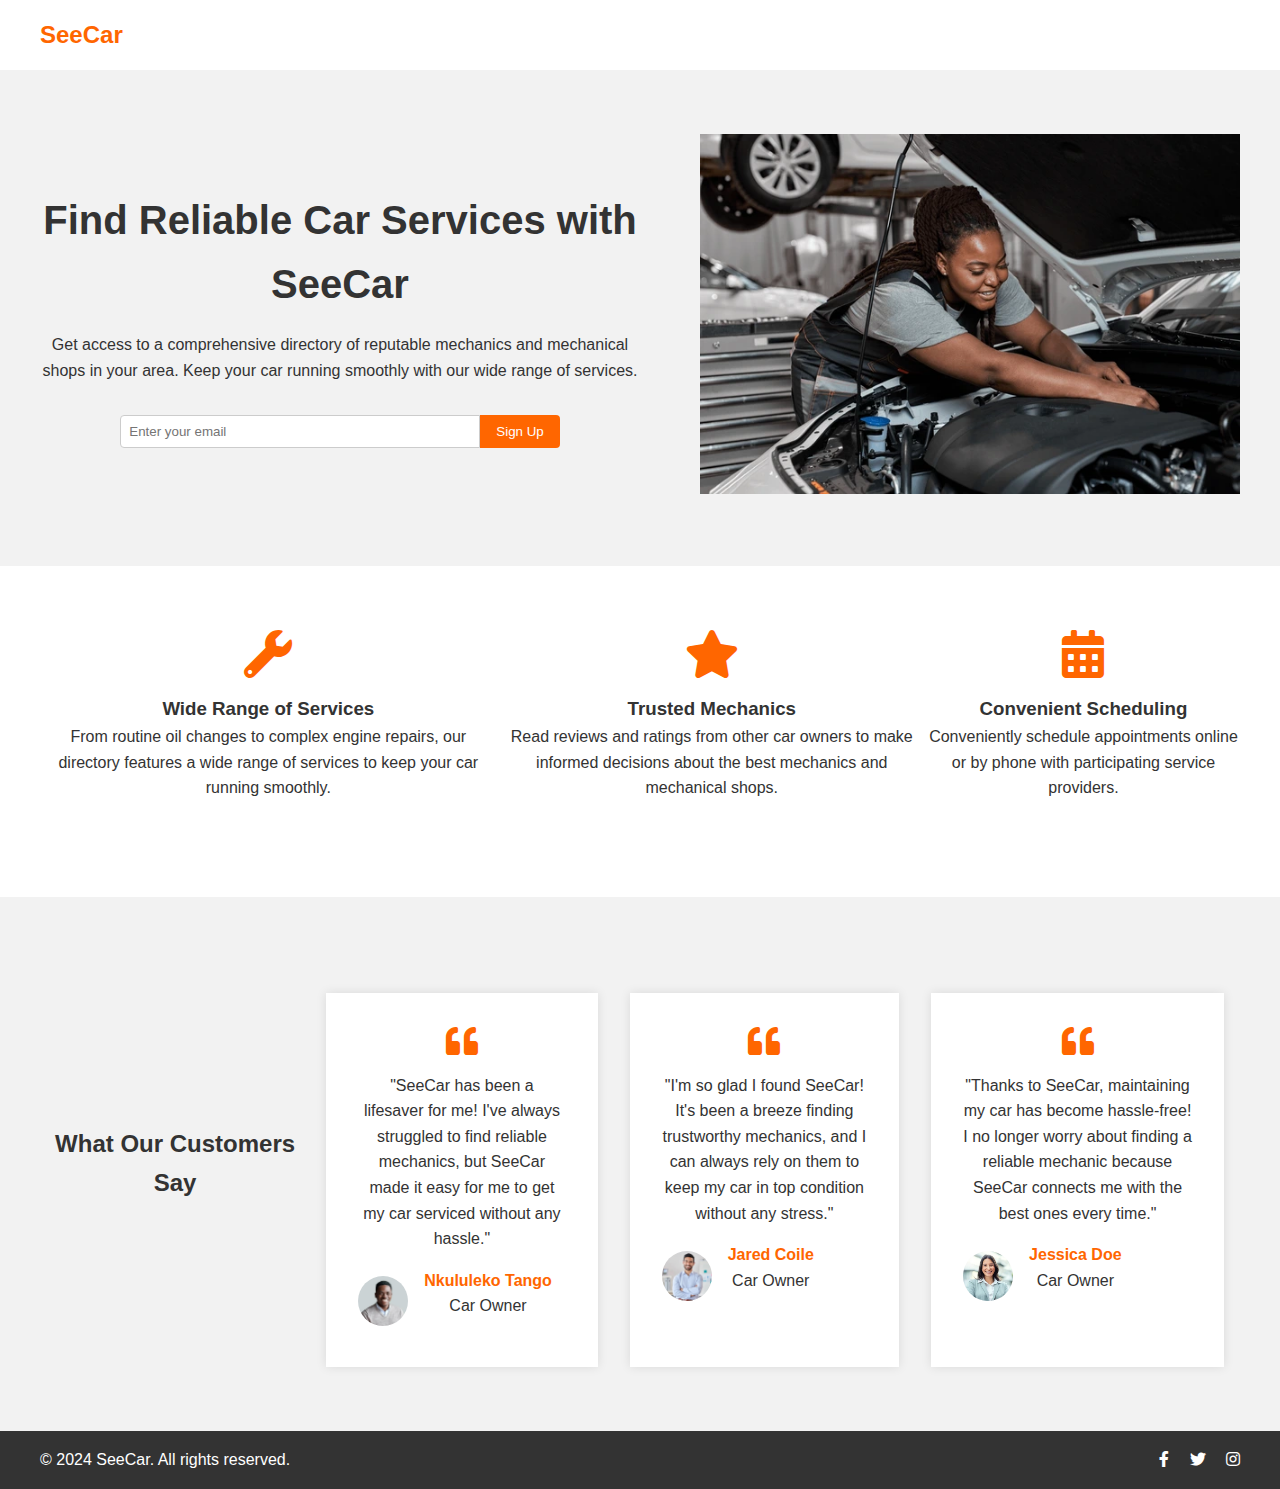
<file: index.html>
<!DOCTYPE html>
<html lang="en">
<head>
  <meta charset="UTF-8">
  <meta name="viewport" content="width=device-width, initial-scale=1.0">
  <meta name="description" content="SeeCar is a comprehensive directory for all your car needs. Find reliable mechanics and mechanical shops for routine maintenance, repairs, and upgrades.">
  <meta name="keywords" content="car service, auto repair, mechanics, mechanical shops, directory">
  <link rel="stylesheet" href="https://cdnjs.cloudflare.com/ajax/libs/font-awesome/5.15.3/css/all.min.css">
  <link rel="stylesheet" href="css/styles.css">
  <title>SeeCar - Your Car Service Directory</title>
</head>
<body>
  <header>
    <div class="container">
      <a href="/indexes.html" class="logo">SeeCar</a>
    </div>
  </header>

  <main>
    <section class="hero">
      <div class="container">
        <div class="text-container">
          <h1>Find Reliable Car Services with SeeCar</h1>
          <p>Get access to a comprehensive directory of reputable mechanics and mechanical shops in your area. Keep your car running smoothly with our wide range of services.</p>
          <form action="started.html">
            <input type="email" placeholder="Enter your email" required>
            <button type="submit">Sign Up</button>
          </form>
        </div>
        <div class="image-container">
          <img src="images/young-african-female-car-repair-600nw-1983613127.webp" alt="Young African female mechanic fixing a vehicle" width="600" height="400">
        </div>
      </div>
    </section>

    <section class="features">
      <div class="container">
        <div class="feature">
          <i class="fas fa-wrench"></i>
          <h3>Wide Range of Services</h3>
          <p>From routine oil changes to complex engine repairs, our directory features a wide range of services to keep your car running smoothly.</p>
        </div>
        <div class="feature">
          <i class="fas fa-star"></i>
          <h3>Trusted Mechanics</h3>
          <p>Read reviews and ratings from other car owners to make informed decisions about the best mechanics and mechanical shops.</p>
        </div>
        <div class="feature">
          <i class="fas fa-calendar-alt"></i>
          <h3>Convenient Scheduling</h3>
          <p>Conveniently schedule appointments online or by phone with participating service providers.</p>
        </div>
      </div>
    </section>

    <section class="testimonials">
      <div class="container">
        <h2>What Our Customers Say</h2>
        <div class="testimonial-cards">
          <div class="testimonial-card">
            <i class="fas fa-quote-left"></i>
            <p>"SeeCar has been a lifesaver for me! I've always struggled to find reliable mechanics, but SeeCar made it easy for me to get my car serviced without any hassle."</p>
            <div class="customer-info">
              <img src="images/headshot-blackman.jpg" alt="Customer 1">
              <div>
                <h4>Nkululeko Tango</h4>
                <p>Car Owner</p>
              </div>
            </div>
          </div>
          <div class="testimonial-card">
            <i class="fas fa-quote-left"></i>
            <p>"I'm so glad I found SeeCar! It's been a breeze finding trustworthy mechanics, and I can always rely on them to keep my car in top condition without any stress."</p>
            <div class="customer-info">
              <img src="images/headshot-coloredman.jpg" alt="Customer 2">
              <div>
                <h4>Jared Coile</h4>
                <p>Car Owner</p>
              </div>
            </div>
          </div>
          <div class="testimonial-card">
            <i class="fas fa-quote-left"></i>
            <p>"Thanks to SeeCar, maintaining my car has become hassle-free! I no longer worry about finding a reliable mechanic because SeeCar connects me with the best ones every time."</p>
            <div class="customer-info">
              <img src="images/headshot-woman.jpg" alt="Customer 3">
              <div>
                <h4>Jessica Doe</h4>
                <p>Car Owner</p>
              </div>
            </div>
          </div>
        </div>
      </div>
    </section>
    
  </main>

  <footer>
    <div class="container">
      <p>&copy; 2024 SeeCar. All rights reserved.</p>
      <div class="social-links">
        <a href="#"><i class="fab fa-facebook-f"></i></a>
        <a href="#"><i class="fab fa-twitter"></i></a>
        <a href="#"><i class="fab fa-instagram"></i></a>
      </div>
    </div>
  </footer>
</body>
</html>
</file>
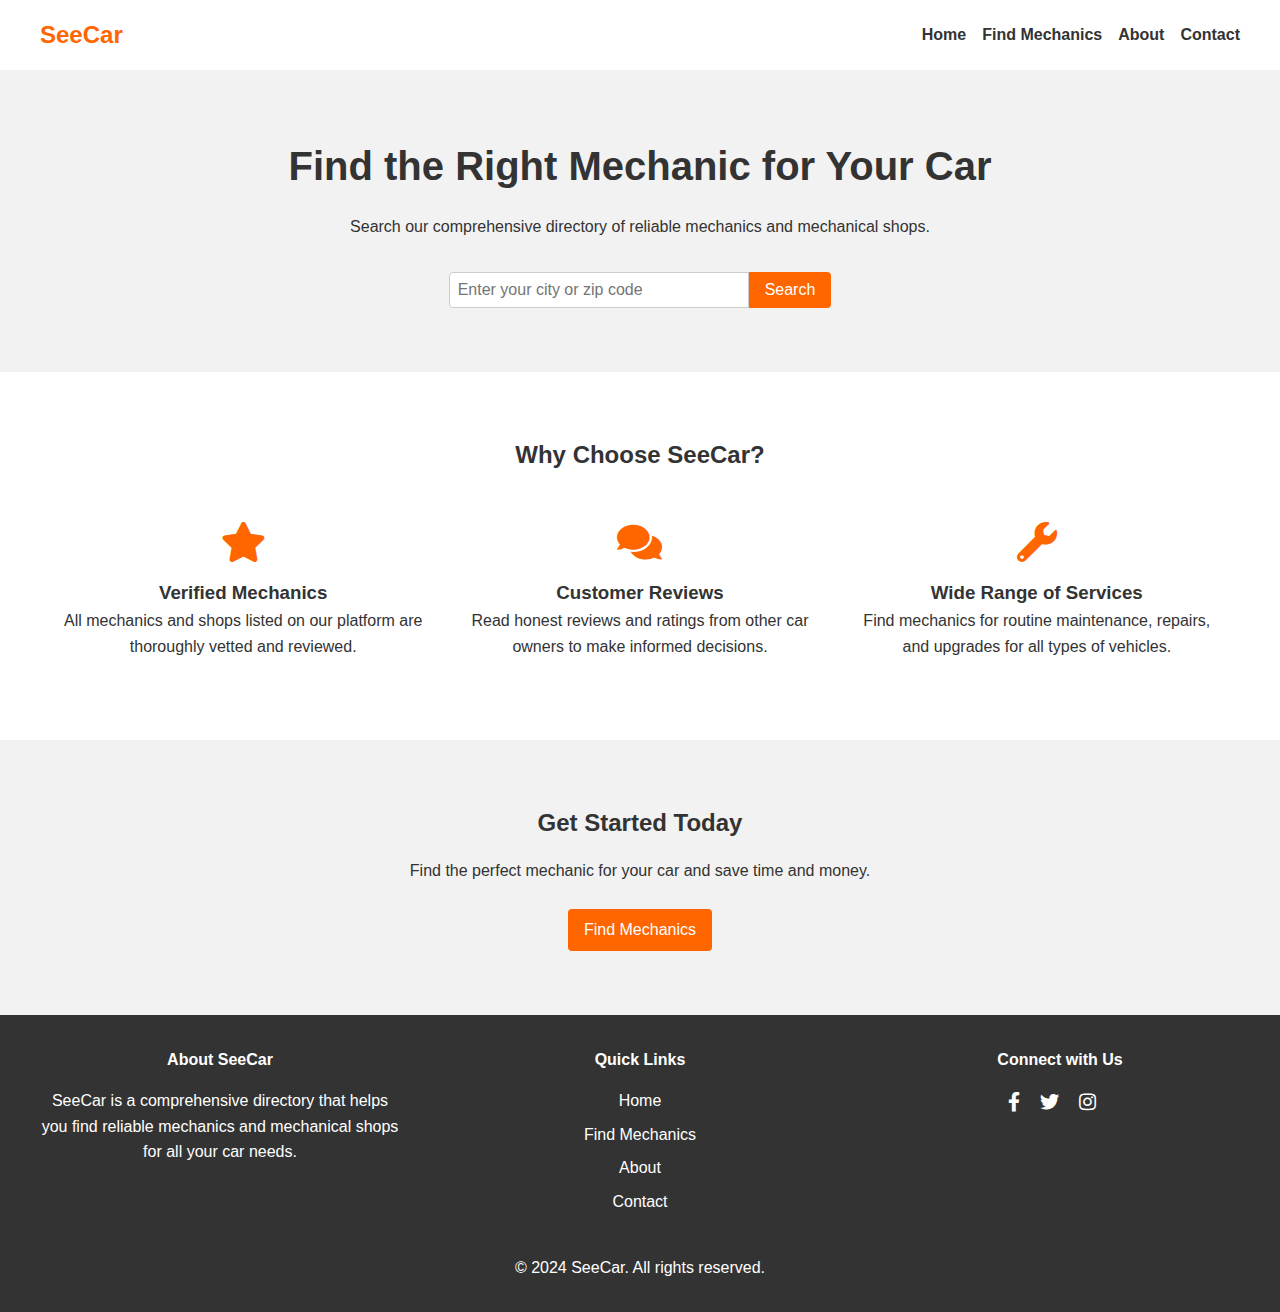
<file: indexes.html>
<!DOCTYPE html>
<html lang="en">
<head>
    <meta charset="UTF-8">
    <meta name="viewport" content="width=device-width, initial-scale=1.0">
    <meta name="description" content="SeeCar is a comprehensive directory for all your car needs. Find reliable mechanics and mechanical shops for routine maintenance, repairs, and upgrades.">
    <meta name="keywords" content="car service, auto repair, mechanics, mechanical shops, directory">
    <title>SeeCar - Find Reliable Car Services</title>
    <link rel="stylesheet" href="https://cdnjs.cloudflare.com/ajax/libs/font-awesome/5.15.3/css/all.min.css">
    <link rel="stylesheet" href="css/index.css">
</head>
<body>
    <header>
        <div class="container">
            <nav>
                <div class="container">
                    <a href="/indexes.html" class="logo">SeeCar</a>
                </div>
                <ul>
                    <li><a href="indexes.html">Home</a></li>
                    <li><a href="#">Find Mechanics</a></li>
                    <li><a href="#">About</a></li>
                    <li><a href="#">Contact</a></li>
                </ul>
            </nav>
        </div>
    </header>

    <main>
        <section class="hero">
            <div class="container">
                <div class="hero-content">
                    <h1>Find the Right Mechanic for Your Car</h1>
                    <p>Search our comprehensive directory of reliable mechanics and mechanical shops.</p>
                    <div class="search-bar">
                        <input type="text" placeholder="Enter your city or zip code">
                        <button class="btn">Search</button>
                    </div>
                </div>
            </div>
        </section>

        <section class="services">
            <div class="container">
                <h2>Why Choose SeeCar?</h2>
                <ul>
                    <li>
                        <i class="fas fa-star"></i>
                        <h3>Verified Mechanics</h3>
                        <p>All mechanics and shops listed on our platform are thoroughly vetted and reviewed.</p>
                    </li>
                    <li>
                        <i class="fas fa-comments"></i>
                        <h3>Customer Reviews</h3>
                        <p>Read honest reviews and ratings from other car owners to make informed decisions.</p>
                    </li>
                    <li>
                        <i class="fas fa-wrench"></i>
                        <h3>Wide Range of Services</h3>
                        <p>Find mechanics for routine maintenance, repairs, and upgrades for all types of vehicles.</p>
                    </li>
                </ul>
            </div>
        </section>

        <section class="cta">
            <div class="container">
                <h2>Get Started Today</h2>
                <p>Find the perfect mechanic for your car and save time and money.</p>
                <br>
                <a href="#" class="btn">Find Mechanics</a>
            </div>
        </section>
    </main>

    <footer>
        <div class="container">
            <div class="footer-content">
                <div class="footer-section">
                    <h4>About SeeCar</h4>
                    <p>SeeCar is a comprehensive directory that helps you find reliable mechanics and mechanical shops for all your car needs.</p>
                </div>
                <div class="footer-section">
                    <h4>Quick Links</h4>
                    <ul>
                        <li><a href="indexes.html">Home</a></li>
                        <li><a href="find-mechanics.html">Find Mechanics</a></li>
                        <li><a href="about.html">About</a></li>
                        <li><a href="contact.html">Contact</a></li>
                    </ul>
                </div>
                <div class="footer-section">
                    <h4>Connect with Us</h4>
                    <div class="social-links">
                        <a href="#"><i class="fab fa-facebook-f"></i></a>
                        <a href="#"><i class="fab fa-twitter"></i></a>
                        <a href="#"><i class="fab fa-instagram"></i></a>
                    </div>
                </div>
            </div>
            <p>&copy; 2024 SeeCar. All rights reserved.</p>
        </div>
    </footer>
</body>
</html>
</file>
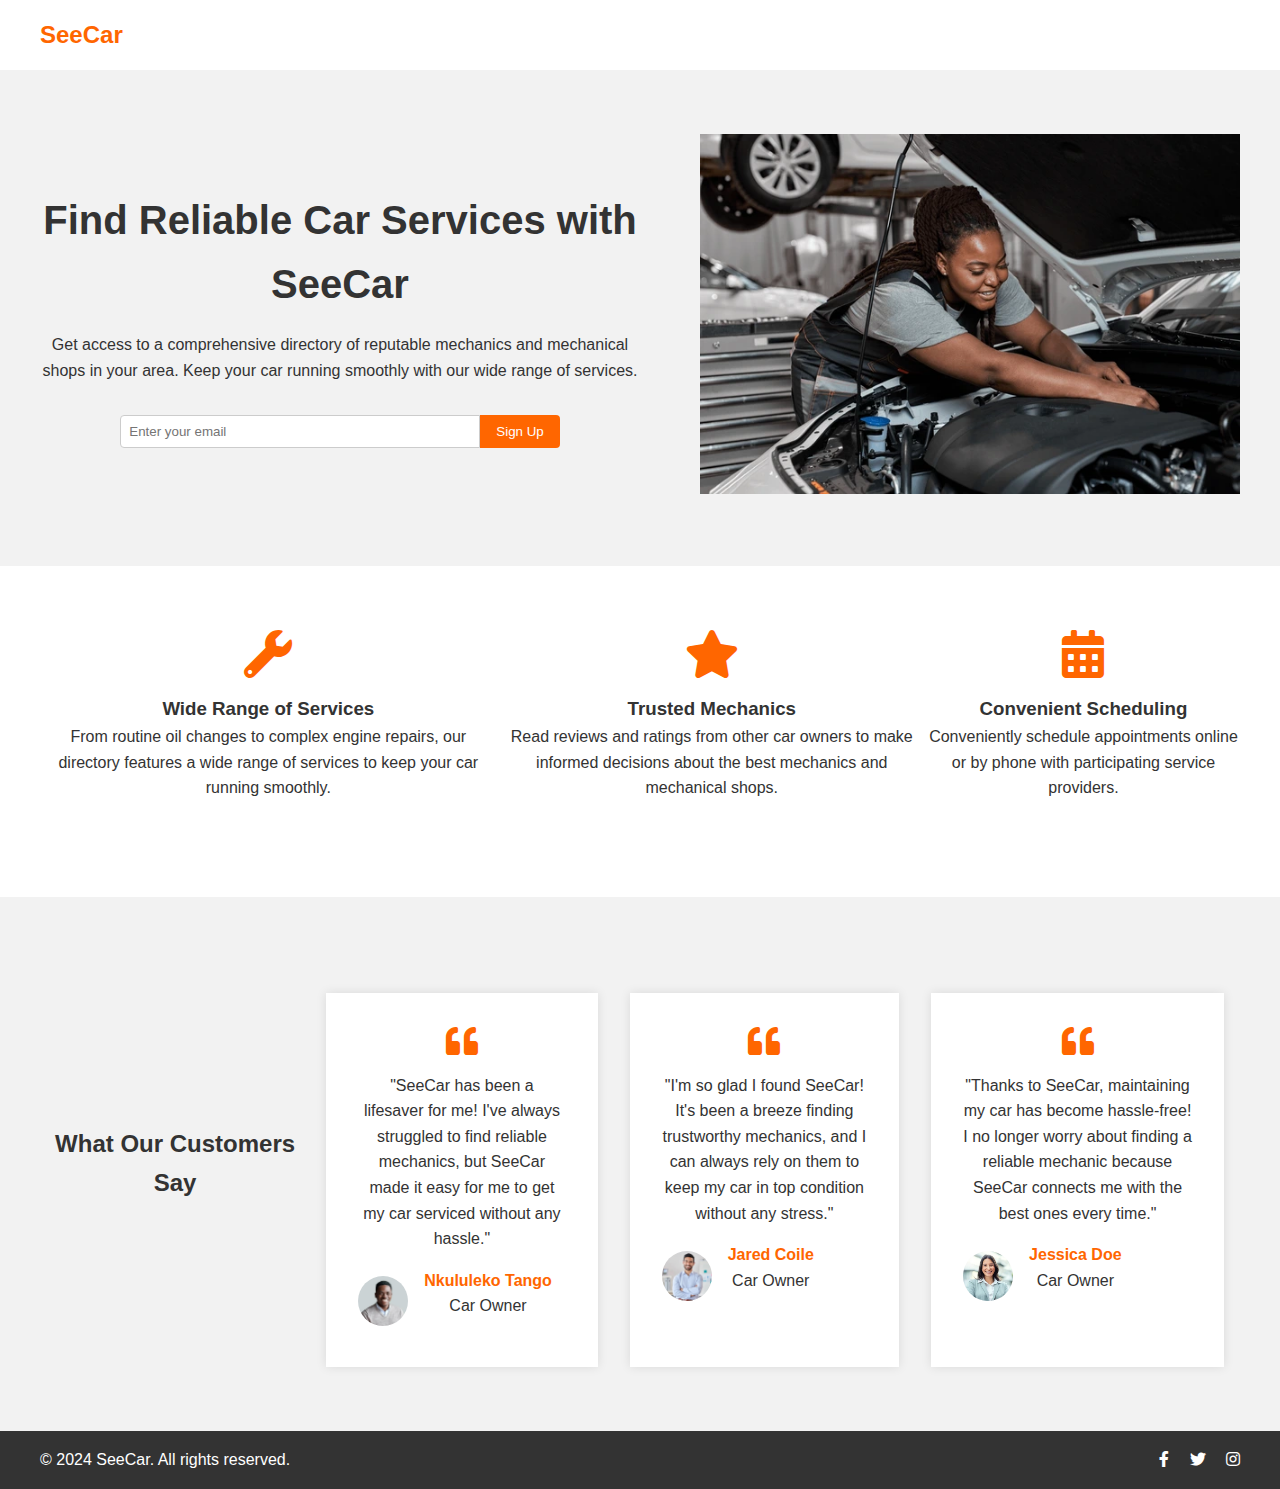
<file: landing.html>
<!DOCTYPE html>
<html lang="en">
<head>
  <meta charset="UTF-8">
  <meta name="viewport" content="width=device-width, initial-scale=1.0">
  <meta name="description" content="SeeCar is a comprehensive directory for all your car needs. Find reliable mechanics and mechanical shops for routine maintenance, repairs, and upgrades.">
  <meta name="keywords" content="car service, auto repair, mechanics, mechanical shops, directory">
  <link rel="stylesheet" href="https://cdnjs.cloudflare.com/ajax/libs/font-awesome/5.15.3/css/all.min.css">
  <link rel="stylesheet" href="css/styles.css">
  <title>SeeCar - Your Car Service Directory</title>
</head>
<body>
  <header>
    <div class="container">
      <a href="/index.html" class="logo">SeeCar</a>
    </div>
  </header>

  <main>
    <section class="hero">
      <div class="container">
        <div class="text-container">
          <h1>Find Reliable Car Services with SeeCar</h1>
          <p>Get access to a comprehensive directory of reputable mechanics and mechanical shops in your area. Keep your car running smoothly with our wide range of services.</p>
          <form>
            <input type="email" placeholder="Enter your email" required>
            <button type="submit"><a href="/started.html">Sign Up</a></button>
          </form>
        </div>
        <div class="image-container">
          <img src="images/young-african-female-car-repair-600nw-1983613127.webp" alt="Young African female mechanic fixing a vehicle" width="600" height="400">
        </div>
      </div>
    </section>

    <section class="features">
      <div class="container">
        <div class="feature">
          <i class="fas fa-wrench"></i>
          <h3>Wide Range of Services</h3>
          <p>From routine oil changes to complex engine repairs, our directory features a wide range of services to keep your car running smoothly.</p>
        </div>
        <div class="feature">
          <i class="fas fa-star"></i>
          <h3>Trusted Mechanics</h3>
          <p>Read reviews and ratings from other car owners to make informed decisions about the best mechanics and mechanical shops.</p>
        </div>
        <div class="feature">
          <i class="fas fa-calendar-alt"></i>
          <h3>Convenient Scheduling</h3>
          <p>Conveniently schedule appointments online or by phone with participating service providers.</p>
        </div>
      </div>
    </section>

    <section class="testimonials">
      <div class="container">
        <h2>What Our Customers Say</h2>
        <div class="testimonial-cards">
          <div class="testimonial-card">
            <i class="fas fa-quote-left"></i>
            <p>"SeeCar has been a lifesaver for me! I've always struggled to find reliable mechanics, but SeeCar made it easy for me to get my car serviced without any hassle."</p>
            <div class="customer-info">
              <img src="images/headshot-blackman.jpg" alt="Customer 1">
              <div>
                <h4>Nkululeko Tango</h4>
                <p>Car Owner</p>
              </div>
            </div>
          </div>
          <div class="testimonial-card">
            <i class="fas fa-quote-left"></i>
            <p>"I'm so glad I found SeeCar! It's been a breeze finding trustworthy mechanics, and I can always rely on them to keep my car in top condition without any stress."</p>
            <div class="customer-info">
              <img src="images/headshot-coloredman.jpg" alt="Customer 2">
              <div>
                <h4>Jared Coile</h4>
                <p>Car Owner</p>
              </div>
            </div>
          </div>
          <div class="testimonial-card">
            <i class="fas fa-quote-left"></i>
            <p>"Thanks to SeeCar, maintaining my car has become hassle-free! I no longer worry about finding a reliable mechanic because SeeCar connects me with the best ones every time."</p>
            <div class="customer-info">
              <img src="images/headshot-woman.jpg" alt="Customer 3">
              <div>
                <h4>Jessica Doe</h4>
                <p>Car Owner</p>
              </div>
            </div>
          </div>
        </div>
      </div>
    </section>
    
  </main>

  <footer>
    <div class="container">
      <p>&copy; 2024 SeeCar. All rights reserved.</p>
      <div class="social-links">
        <a href="#"><i class="fab fa-facebook-f"></i></a>
        <a href="#"><i class="fab fa-twitter"></i></a>
        <a href="#"><i class="fab fa-instagram"></i></a>
      </div>
    </div>
  </footer>
</body>
</html>
</file>
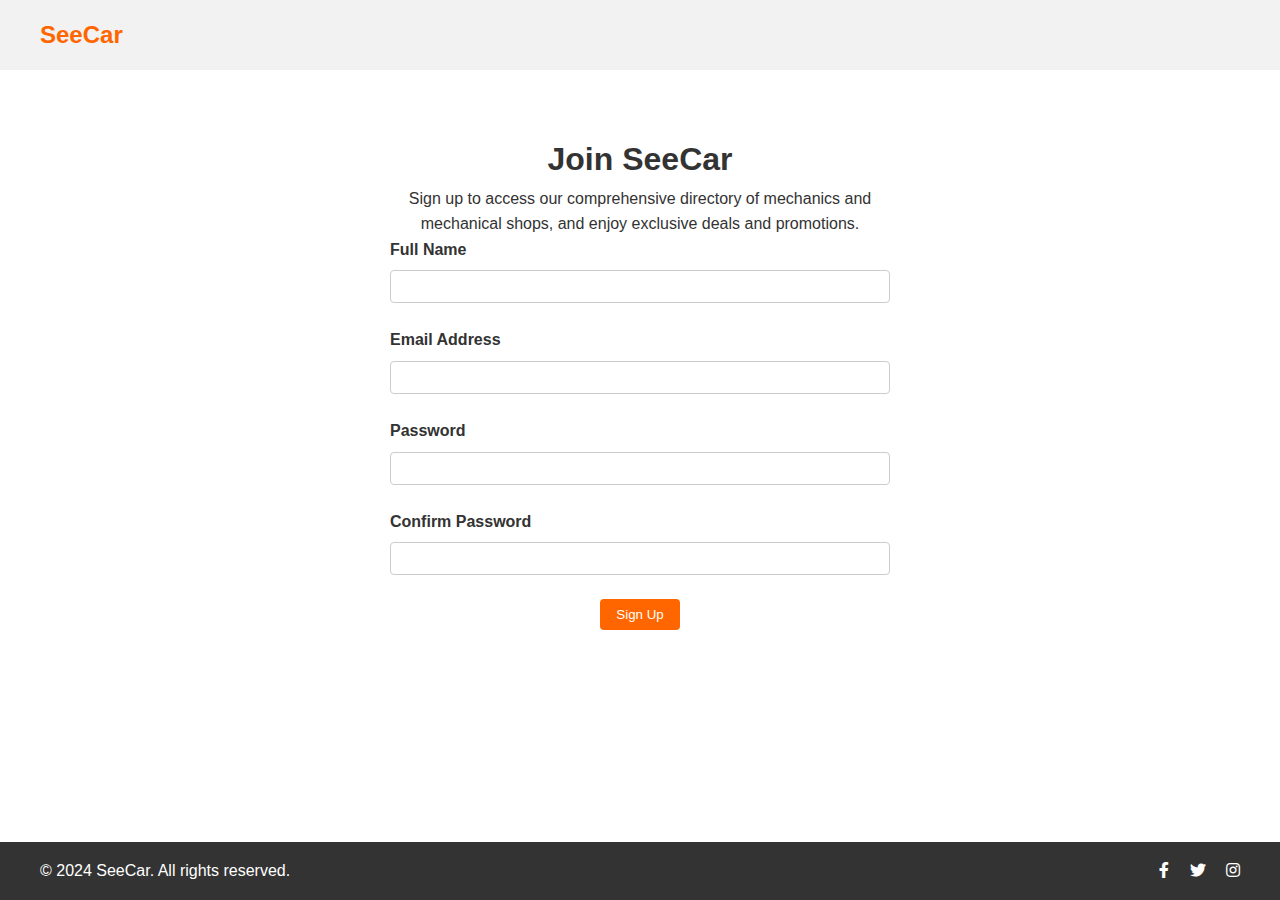
<file: started.html>
<!DOCTYPE html>
<html lang="en">
<head>
  <meta charset="UTF-8">
  <meta name="viewport" content="width=device-width, initial-scale=1.0">
  <link rel="stylesheet" href="https://cdnjs.cloudflare.com/ajax/libs/font-awesome/5.15.3/css/all.min.css">
  <link rel="stylesheet" href="css/started.css">
  <title>Sign Up - SeeCar</title>
</head>
<body>
  <header>
    <div class="container">
      <a href="indexes.html" class="logo">SeeCar</a>
    </div>
  </header>

  <main>
    <section class="signup-section">
      <div class="container">
        <div class="signup-container">
          <h1>Join SeeCar</h1>
          <p>Sign up to access our comprehensive directory of mechanics and mechanical shops, and enjoy exclusive deals and promotions.</p>
          <form action="indexes.html">
            <div class="form-group">
              <label for="name">Full Name</label>
              <input type="text" id="name" name="name" required>
            </div>
            <div class="form-group">
              <label for="email">Email Address</label>
              <input type="email" id="email" name="email" required>
            </div>
            <div class="form-group">
              <label for="password">Password</label>
              <input type="password" id="password" name="password" required>
            </div>
            <div class="form-group">
              <label for="confirm-password">Confirm Password</label>
              <input type="password" id="confirm-password" name="confirm-password" required>
            </div>
            <button type="submit" class="btn">Sign Up</button>
          </form>
        </div>
      </div>
    </section>
  </main>

  <footer>
    <div class="container">
      <p>&copy; 2024 SeeCar. All rights reserved.</p>
      <div class="social-links">
        <a href="#"><i class="fab fa-facebook-f"></i></a>
        <a href="#"><i class="fab fa-twitter"></i></a>
        <a href="#"><i class="fab fa-instagram"></i></a>
      </div>
    </div>
  </footer>
</body>
</html>
</file>
<file: css/styles.css>
/* Reset styles */
* {
    margin: 0;
    padding: 0;
    box-sizing: border-box;
  }
  
  body {
    font-family: 'Segoe UI', Tahoma, Geneva, Verdana, sans-serif;
    line-height: 1.6;
    color: #333;
  }
  
  /* Header styles */
  header {
    background-color: #fff;
    color: #fff;
    padding: 1rem;
  }
  
  .container {
    max-width: 1200px;
    margin: 0 auto;
    display: flex;
    justify-content: space-between;
    align-items: center;
  }
  
  .logo {
    font-size: 1.5rem;
    font-weight: bold;
    text-decoration: none;
    color: #ff6600;
  }
  
  /* Hero section styles */
  .hero {
    background-color: #f2f2f2;
    padding: 4rem 2rem;
    text-align: center;
  }
  
  .hero .container {
    display: flex;
    justify-content: space-between;
    align-items: center;
  }
  
  .text-container {
    width: 50%;
  }
  
  .image-container {
    width: 45%;
  }
  
  .image-container img {
    max-width: 100%;
    height: auto;
  }
  
  .hero h1 {
    font-size: 2.5rem;
    margin-bottom: 1rem;
  }
  
  .hero p {
    margin-bottom: 2rem;
  }
  
  form {
    display: flex;
    justify-content: center;
  }
  
  form a {
    color: white;
    text-decoration: none;
  } 

  form a::after {
    color: white;
    text-decoration: none;
  } 

  input[type="email"] {
    padding: 0.5rem;
    border: 1px solid #ccc;
    border-radius: 4px 0 0 4px;
    width: 60%;
  }
  
  button[type="submit"] {
    background-color: #ff6600;
    color: #fff;
    padding: 0.5rem 1rem;
    border: none;
    border-radius: 0 4px 4px 0;
    cursor: pointer;
    transition: background-color 0.3s ease;
  }
  
  button[type="submit"]:hover {
    background-color: #555;
  }
  
  /* Features section styles */
  .features {
    background-color: #fff;
    padding: 4rem 2rem;
  }
  
  .feature {
    text-align: center;
    margin-bottom: 2rem;
  }
  
  .feature i {
    font-size: 3rem;
    color: #ff6600;
    margin-bottom: 1rem;
  }
  
  /* Testimonials section styles */
  .testimonials {
    background-color: #f2f2f2;
    padding: 4rem 2rem;
    text-align: center;
  }
  
  .testimonial-cards {
    display: flex;
    justify-content: center;
    margin-top: 2rem;
  }
  
  .testimonial-card {
    background-color: #fff;
    padding: 2rem;
    box-shadow: 0 0 10px rgba(0, 0, 0, 0.1);
    max-width: 300px;
    margin: 0 1rem;
  }
  
  .testimonial-card i {
    font-size: 2rem;
    color: #ff6600;
    margin-bottom: 1rem;
  }
  
  .testimonial-card p {
    margin-bottom: 1rem;
  }
  
  .customer-info {
    display: flex;
    align-items: center;
  }
  
  .customer-info img {
    width: 50px;
    height: 50px;
    border-radius: 50%;
    margin-right: 1rem;
  }

  .customer-info h4 {
    color: #ff6600;
  }
  
  /* Footer styles */
  footer {
    background-color: #333;
    color: #fff;
    padding: 1rem;
    text-align: center;
  }
  
  .social-links a {
    color: #fff;
    margin-left: 1rem;
  }
  
  /* Responsive styles */
  @media (max-width: 768px) {
    .container {
      flex-direction: column;
    }
  
    .text-container,
    .image-container {
      width: 100%;
    }
  
    .image-container {
      margin-top: 2rem;
    }
  
    .testimonial-cards {
      flex-direction: column;
      align-items: center;
    }
  
    .testimonial-card {
      margin: 1rem 0;
    }
  }
</file>
<file: css/index.css>
/* Reset styles */
* {
  margin: 0;
  padding: 0;
  box-sizing: border-box;
}

body {
  font-family: 'Segoe UI', Tahoma, Geneva, Verdana, sans-serif;
  line-height: 1.6;
  color: #333;
}

/* Header styles */
header {
  background-color: #fff;
  box-shadow: 0 2px 4px rgba(0, 0, 0, 0.1);
  padding: 1rem;
}

nav {
  max-width: 1200px;
  margin: 0 auto;
  display: flex;
  justify-content: space-between;
  align-items: center;
}

.logo {
  font-size: 1.5rem;
  font-weight: bold;
  text-decoration: none;
  color: #ff6600;
}

nav ul {
  display: flex;
  list-style-type: none;
}

nav ul li {
  margin-left: 1rem;
}

nav ul li a {
  color: #333;
  text-decoration: none;
  font-weight: bold;
}

/* Hero section styles */
.hero {
  background-color: #f2f2f2;
  padding: 4rem 2rem;
  text-align: center;
}

.hero h1 {
  font-size: 2.5rem;
  margin-bottom: 1rem;
}

.search-bar {
  margin-top: 2rem;
  display: flex;
  justify-content: center;
}

.search-bar input {
  padding: 0.5rem;
  font-size: 1rem;
  border: 1px solid #ccc;
  border-radius: 4px 0 0 4px;
  width: 300px;
}

.search-bar .btn {
  background-color: #ff6600;
  color: #fff;
  padding: 0.5rem 1rem;
  border: none;
  border-radius: 0 4px 4px 0;
  font-size: 1rem;
  cursor: pointer;
}

/* Services section styles */
.services {
  background-color: #fff;
  padding: 4rem 2rem;
}

.services h2 {
  text-align: center;
  margin-bottom: 2rem;
}

.services ul {
  list-style-type: none;
  display: flex;
  flex-wrap: wrap;
  justify-content: center;
}

.services li {
  width: 30%;
  margin: 1rem;
  text-align: center;
}

.services li i {
  font-size: 2.5rem;
  color: #ff6600;
  margin-bottom: 1rem;
}

/* CTA section styles */
.cta {
  background-color: #f2f2f2;
  padding: 4rem 2rem;
  text-align: center;
}

.cta h2 {
  margin-bottom: 1rem;
}

.btn {
  display: inline-block;
  background-color: #ff6600;
  color: #fff;
  padding: 0.5rem 1rem;
  text-decoration: none;
  border-radius: 4px;
  transition: background-color 0.3s ease;
}

.btn:hover {
  background-color: #e65c00;
}

/* Footer styles */
footer {
  background-color: #333;
  color: #fff;
  padding: 2rem;
  text-align: center;
}

.footer-content {
  max-width: 1200px;
  margin: 0 auto;
  display: flex;
  justify-content: space-between;
  flex-wrap: wrap;
}

.footer-section {
  width: 30%;
  margin-bottom: 2rem;
}

.footer-section h4 {
  margin-bottom: 1rem;
}

.footer-section ul {
  list-style-type: none;
  padding: 0;
}

.footer-section ul li {
  margin-bottom: 0.5rem;
}

.footer-section ul li a {
  color: #fff;
  text-decoration: none;
}

.social-links a {
  color: #fff;
  margin-right: 1rem;
  font-size: 1.2rem;
}

/* Responsive styles */
@media (max-width: 768px) {
  nav {
      flex-direction: column;
      align-items: flex-start;
  }

  nav ul {
      margin-top: 1rem;
  }

  .services ul {
      flex-direction: column;
      align-items: center;
  }

  .services li {
      width: 80%;
  }

  .footer-content {
      flex-direction: column;
      align-items: center;
  }

  .footer-section {
      width: 80%;
      text-align: center;
  }
}
</file>
<file: css/started.css>
/* Reset styles */
* {
  margin: 0;
  padding: 0;
  box-sizing: border-box;
}

body {
  font-family: 'Segoe UI', Tahoma, Geneva, Verdana, sans-serif;
  line-height: 1.6;
  color: #333;
  min-height: 100vh;
  display: flex;
  flex-direction: column;
}

/* Header styles */
header {
  background-color: #f2f2f2;
  color: #fff;
  padding: 1rem;
}

.container {
  max-width: 1200px;
  margin: 0 auto;
  display: flex;
  justify-content: space-between;
  align-items: center;
}

.logo {
  font-size: 1.5rem;
  font-weight: bold;
  text-decoration: none;
  color: #ff6600;
}

/* Signup section styles */
.signup-section {
  padding: 4rem 2rem;
  flex-grow: 1;
}

.signup-container {
  max-width: 500px;
  margin: 0 auto;
  text-align: center;
}

.form-group {
  margin-bottom: 1.5rem;
  text-align: left;
}

label {
  display: block;
  font-weight: bold;
  margin-bottom: 0.5rem;
}

input[type="text"],
input[type="email"],
input[type="password"] {
  width: 100%;
  padding: 0.5rem;
  border: 1px solid #ccc;
  border-radius: 4px;
}

.btn {
  display: inline-block;
  background-color: #ff6600;
  color: #fff;
  padding: 0.5rem 1rem;
  text-decoration: none;
  border-radius: 4px;
  border: none;
  cursor: pointer;
  transition: background-color 0.3s ease;
}

.btn:hover {
  background-color: #555;
}

.btn a {
  text-decoration: none;
  color: white;
}

/* Footer styles */
footer {
  background-color: #333;
  color: #fff;
  padding: 1rem;
  text-align: center;
  margin-top: auto;
}

.social-links a {
  color: #fff;
  margin-left: 1rem;
}

/* Responsive styles */
@media (max-width: 768px) {
  .container {
    flex-direction: column;
  }
}
</file>
